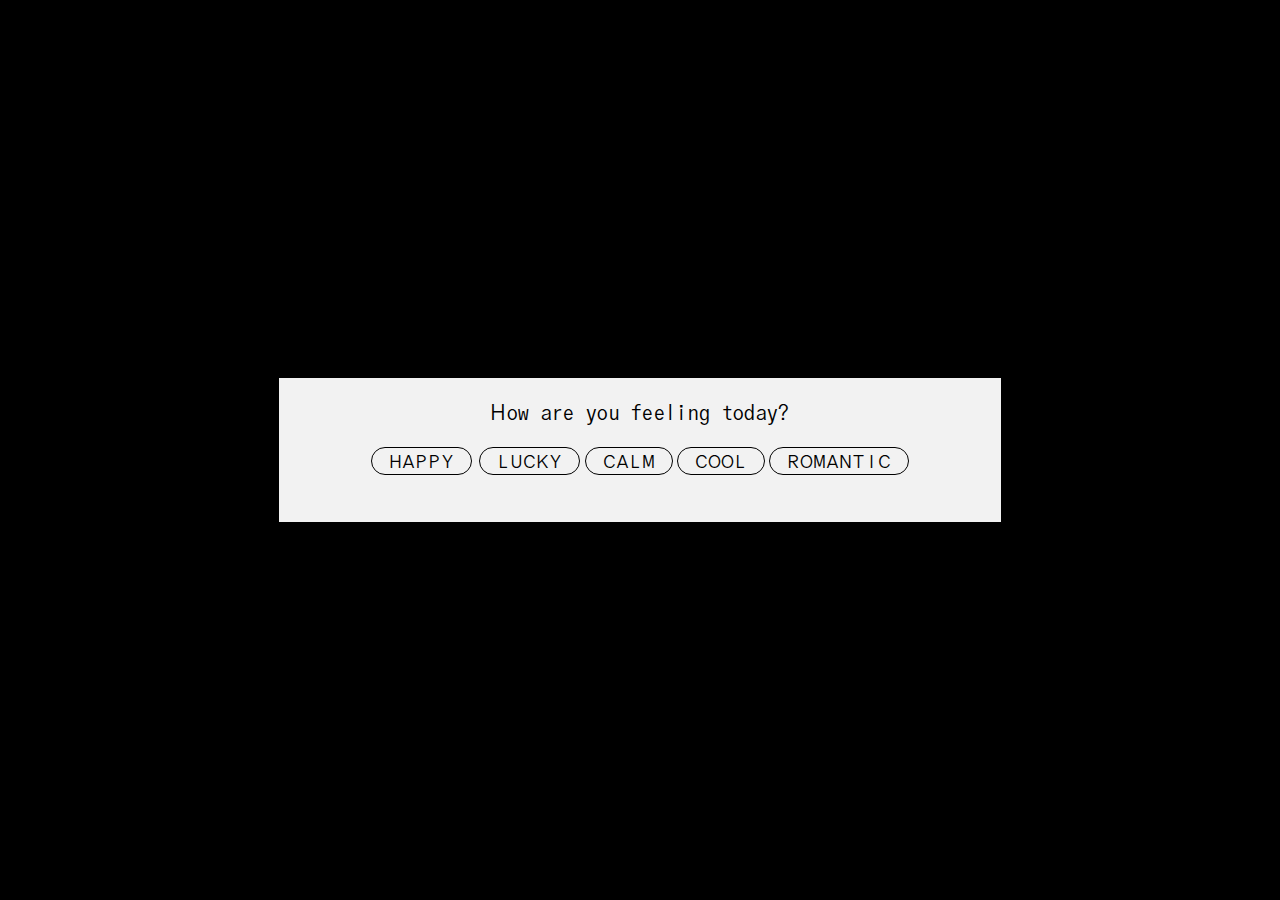
<file: index.html>
<!DOCTYPE html>
<html lang="en">
<head>
    <meta charset="UTF-8">
    <meta name="viewport" content="width=device-width, initial-scale=1.0">
    <title>Mood Ring</title>
    <link rel="stylesheet" href="style.css">
    <script src="script.js"></script>
    <link rel="shortcut icon" href="https://cdn.jsdelivr.net/gh/kennlop/ImageHosting/moodring/favicon.png">
</head>
<body class="neutral">
    <div class="index-popup">
        <p class="popup-text">
            How are you feeling today?
        </p>
        <div class="popup-button-container">
            <button class="popup-happy" onclick="changeColorModeAndNavigate('happy')">HAPPY</button>
            <button class="popup-lucky" onclick="changeColorModeAndNavigate('lucky')">LUCKY</button>
            <button class="popup-calm" onclick="changeColorModeAndNavigate('calm')">CALM</button>
            <button class="popup-cool" onclick="changeColorModeAndNavigate('cool')">COOL</button>
            <button class="popup-romantic" onclick="changeColorModeAndNavigate('romantic')">ROMANTIC</button>
        </div>
    </div>
    <script src="script.js"></script>
</body>
</html>
</file>
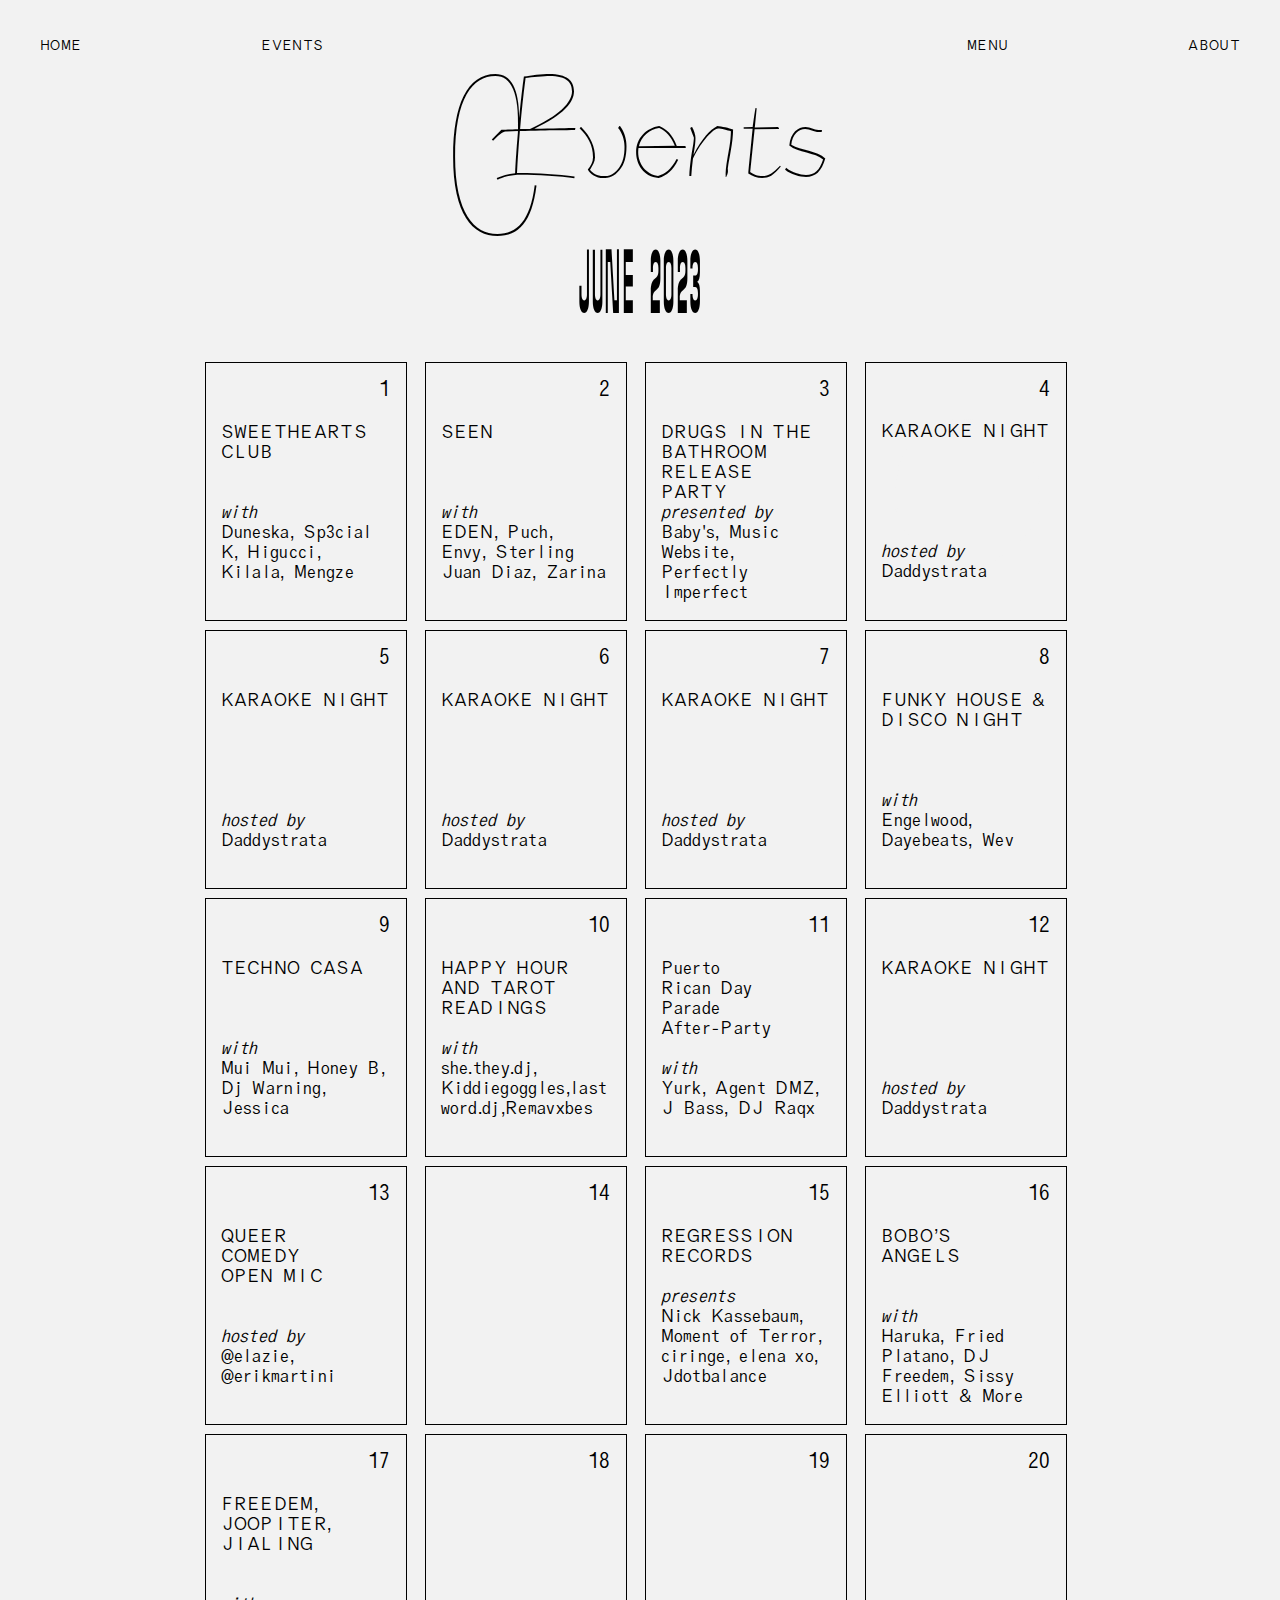
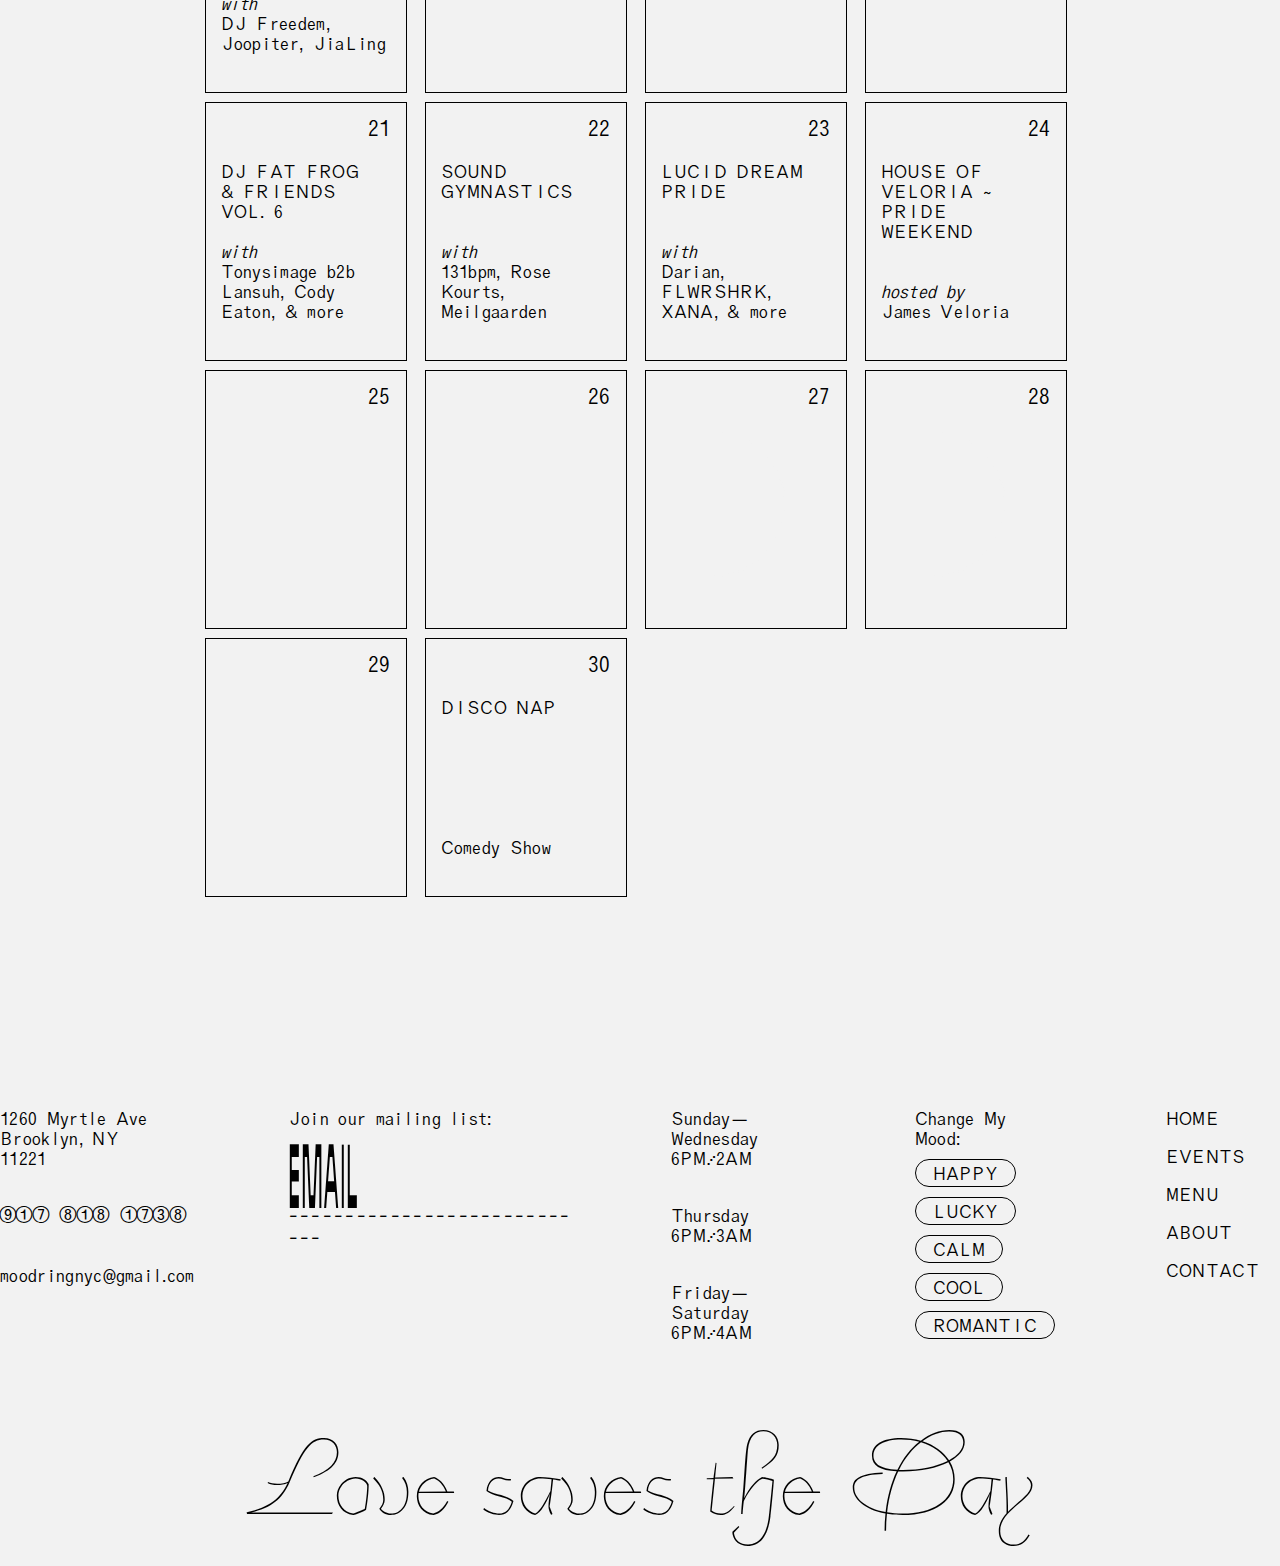
<file: events.html>
<!DOCTYPE html>
<html lang="en">
<head>
    <meta charset="UTF-8">
    <meta name="viewport" content="width=device-width, initial-scale=1.0">
    <title>Events</title>
    <link rel="stylesheet" href="style.css">
    <script src="reload.js"></script>
    <link rel="shortcut icon" href="https://cdn.jsdelivr.net/gh/kennlop/ImageHosting/moodring/favicon.png">
</head>

<body>
    <header class="header-menu">
        <div class="header-item">
            <a href="./home" class="nav-item">HOME</a>
            <a href="./events" class="nav-item">EVENTS</a>
        </div>
        <div class="header-item">
            <a href="./menu" class="nav-item">MENU</a>
            <a href="./about" class="nav-item">ABOUT</a>
        </div>
    </header>

    <h1 class="page-title">Events</h1>
    <p class="home-tagline-bold-events">JUNE 2023</p>

    <div class="calendar">
        <p class="home-tagline-bold">S</p>
        <p class="home-tagline-bold">M</p>
        <p class="home-tagline-bold">T</p>
        <p class="home-tagline-bold">W</p>
        <p class="home-tagline-bold">T</p>
        <p class="home-tagline-bold">F</p>
        <p class="home-tagline-bold">S</p>
        <div class="calendar-blank"></div>
        <div class="calendar-blank"></div>
        <div class="calendar-blank"></div>
        <div class="calendar-blank"></div>
        <div class="">
            <p class="ABCORACLExlg-cal">1</p>
            <svg class="calendar-moons" xmlns="http://www.w3.org/2000/svg" width="133" height="147" viewBox="0 0 133 147" fill="none">
                <path d="M0.776393 17.7153C13.5604 7.12628 29.8126 0.5 47.7913 0.5C88.484 0.5 121.5 33.1893 121.5 73.466C121.5 113.811 88.4837 146.5 47.7913 146.5C29.8455 146.5 13.5603 139.906 0.77627 129.286C16.6432 115.744 26.883 95.9176 26.883 73.5C26.883 51.1157 16.6429 31.29 0.776393 17.7153Z" stroke="#F2F2F2"/>
            </svg>
            <p class="ABCORACLElg">SWEETHEARTS <br> CLUB <br>
                 <br> <br>
                 <i>with</i> <br>
                Duneska, Sp3cial <br> K, Higucci, Kilala, Mengze</p>
        </div>
        <div class="">
            <p class="ABCORACLExlg-cal">2</p>
            <svg class="calendar-moons" xmlns="http://www.w3.org/2000/svg" width="133" height="147" viewBox="0 0 133 147" fill="none">
                <path d="M14.8765 73.5C14.8765 57.3007 9.47481 42.4519 0.620068 30.2582C13.9347 12.2882 35.1854 0.5 59.3117 0.5C99.7134 0.5 132.466 33.1857 132.5 73.4664C132.5 113.815 99.7133 146.5 59.3117 146.5C35.1855 146.5 13.9351 134.712 0.620367 116.742C9.47529 104.581 14.8765 89.6986 14.8765 73.5Z" stroke="#F2F2F2"/>
            </svg>
            <p class="ABCORACLElg">SEEN <br><br><br><br>
                <i>with</i> <br>
                EDEN, Puch, <br>
                Envy, Sterling <br>
                Juan Diaz, Zarina
            </p>
        </div>
        <div class="">
            <p class="ABCORACLExlg-cal">3</p>
            <svg class="calendar-moons" xmlns="http://www.w3.org/2000/svg" width="133" height="147" viewBox="0 0 133 147" fill="none">
                <path d="M14.8765 73.5C14.8765 57.3007 9.47481 42.4519 0.620068 30.2582C13.9347 12.2882 35.1854 0.5 59.3117 0.5C99.7134 0.5 132.466 33.1857 132.5 73.4664C132.5 113.815 99.7133 146.5 59.3117 146.5C35.1855 146.5 13.9351 134.712 0.620367 116.742C9.47529 104.581 14.8765 89.6986 14.8765 73.5Z" stroke="#F2F2F2"/>
            </svg>
            <p class="ABCORACLElg">
                DRUGS IN THE <br> 
                BATHROOM <br>
                RELEASE <br>
                PARTY <br>
                <i>presented by</i>  <br>
                Baby's, Music <br>
                Website, Perfectly <br>
                Imperfect
            </p>
        </div>
        <div class="">
            <p class="ABCORACLExlg-cal">4</p>
            <svg class="calendar-moons-circle" xmlns="http://www.w3.org/2000/svg" width="147" height="147" viewBox="0 0 147 147" fill="none">
                <circle cx="73.5" cy="73.5" r="73" stroke="#F2F2F2" stroke-width="1.5px"/>
            </svg>
            <p class="ABCORACLElg">
                KARAOKE NIGHT <br><br><br><br><br><br>
                <i>hosted by</i> Daddystrata
            </p>
        </div>
        <div class="">
            <p class="ABCORACLExlg-cal">5</p>
            <svg class="calendar-moons" xmlns="http://www.w3.org/2000/svg" width="133" height="147" viewBox="0 0 133 147" fill="none">
                <path d="M73.6883 0.5C97.8146 0.5 119.065 12.2882 132.38 30.2582C123.525 42.4519 118.123 57.3007 118.123 73.5C118.123 89.6986 123.525 104.581 132.38 116.742C119.065 134.712 97.8144 146.5 73.6883 146.5C33.2865 146.5 0.5 113.814 0.5 73.466C0.5 33.1858 33.2523 0.5 73.6883 0.5Z" stroke="#F2F2F2"/>
            </svg>
            <p class="ABCORACLElg">
                KARAOKE NIGHT <br><br><br><br><br><br>
                <i>hosted by</i> Daddystrata
            </p>
        </div>
        <div class="">
            <p class="ABCORACLExlg-cal">6</p>
            <svg class="calendar-moons" xmlns="http://www.w3.org/2000/svg" width="133" height="147" viewBox="0 0 133 147" fill="none">
                <path d="M73.6883 0.5C97.8147 0.5 119.066 12.3691 132.381 30.464C123.526 42.7407 118.123 57.6906 118.123 74C118.123 90.3086 123.525 105.292 132.381 117.536C119.066 135.631 97.8145 147.5 73.6883 147.5C33.2897 147.5 0.5 114.594 0.5 73.9658C0.5 33.4065 33.2555 0.5 73.6883 0.5Z" stroke="#F2F2F2"/>
            </svg>
            <p class="ABCORACLElg">
                KARAOKE NIGHT <br><br><br><br><br><br>
                <i>hosted by</i> Daddystrata
            </p>
        </div>
        <div class="">
            <p class="ABCORACLExlg-cal">7</p>
            <svg class="calendar-moons" xmlns="http://www.w3.org/2000/svg" width="133" height="147" viewBox="0 0 133 147" fill="none">
                <path d="M73.6883 0.5C97.8147 0.5 119.066 12.3691 132.381 30.464C123.526 42.7407 118.123 57.6906 118.123 74C118.123 90.3086 123.525 105.292 132.381 117.536C119.066 135.631 97.8145 147.5 73.6883 147.5C33.2897 147.5 0.5 114.594 0.5 73.9658C0.5 33.4065 33.2555 0.5 73.6883 0.5Z" stroke="#F2F2F2"/>
            </svg>
            <p class="ABCORACLElg">
                KARAOKE NIGHT <br><br><br><br><br><br>
                <i>hosted by</i> Daddystrata
            </p>
        </div>
        <div class="">
            <p class="ABCORACLExlg-cal">8</p>
            <svg class="calendar-moons" xmlns="http://www.w3.org/2000/svg" width="133" height="147" viewBox="0 0 133 147" fill="none">
                <path d="M74.2087 0.5C92.1885 0.5 108.442 7.17248 121.227 17.8358C105.358 31.5028 95.117 51.4638 95.117 74C95.117 96.5698 105.358 116.531 121.227 130.165C108.442 140.86 92.1556 147.5 74.2087 147.5C33.5196 147.5 0.500112 114.59 0.5 73.966C0.534191 33.4096 33.5197 0.5 74.2087 0.5Z" stroke="#F2F2F2"/>
            </svg>
            <p class="ABCORACLElg">
                FUNKY HOUSE & DISCO NIGHT <br> <br><br><br>
                <i>with</i> <br>
                Engelwood, <br>
                Dayebeats, Wev
            </p>
        </div>
        <div class="">
            <p class="ABCORACLExlg-cal">9</p>
            <svg class="calendar-moons" xmlns="http://www.w3.org/2000/svg" width="133" height="147" viewBox="0 0 133 147" fill="none">
                <path d="M74.8169 0.5C92.9456 0.5 109.333 7.1728 122.223 17.8358C106.226 31.5022 95.9007 51.463 95.9007 74C95.9007 96.5706 106.225 116.532 122.223 130.165C109.333 140.86 92.9124 147.5 74.8169 147.5C33.7883 147.5 0.500118 114.587 0.5 73.966C0.534467 33.4134 33.7884 0.5 74.8169 0.5Z" stroke="#F2F2F2"/>
            </svg>
            <p class="ABCORACLElg">
                TECHNO CASA <br><br><br><br>
                <i>with</i> <br>
                Mui Mui, Honey B,  <br>
                Dj Warning, 
                <br> Jessica
            </p>
        </div>
        <div class="">
            <p class="ABCORACLExlg-cal">10</p>
            <svg class="calendar-moons" xmlns="http://www.w3.org/2000/svg" width="133" height="147" viewBox="0 0 133 147" fill="none">
                <path d="M74.5 148.498C33.602 148.231 0.5 115.206 0.5 74.4828C0.5 33.7592 33.5677 0.768325 74.5 0.501628V148.498Z" stroke="#F2F2F2"/>
            </svg>
            <p class="ABCORACLElg">
                HAPPY HOUR <br>
                AND TAROT <br> 
                READINGS <br> <br>
                <i>with</i> <br>
                she.they.dj, <br> 
                Kiddiegoggles,last <br>
                word.dj,Remavxbes
            </p>
        </div>
        <div class="">
            <p class="ABCORACLExlg-cal">11</p>
            <svg class="calendar-moons" xmlns="http://www.w3.org/2000/svg" width="133" height="147" viewBox="0 0 133 147" fill="none">
                <path d="M74.5 148.498C33.602 148.231 0.5 115.206 0.5 74.4828C0.5 33.7592 33.5677 0.768325 74.5 0.501628V148.498Z" stroke="#F2F2F2"/>
            </svg>
            <p class="ABCORACLElg">
                Puerto <br>
                Rican Day <br>
                Parade <br>
                After-Party <br> <br>

                <i>with</i> <br>
                Yurk, Agent DMZ, <br>
                J Bass, DJ Raqx
            </p>
        </div>
        <div class="">
            <p class="ABCORACLExlg-cal">12</p>
            <svg class="calendar-moons" xmlns="http://www.w3.org/2000/svg" width="133" height="147" viewBox="0 0 133 147" fill="none">
                <path d="M74.2348 0.5C83.5776 0.5 92.4561 2.32874 100.664 5.48514C73.8765 16.8147 55.0645 43.1622 55.0645 74C55.0645 104.838 73.9098 131.185 100.664 142.515C92.4539 145.671 83.5452 147.5 74.2348 147.5C33.5309 147.5 0.5 114.605 0.5 74C0.5 33.3948 33.5309 0.5 74.2348 0.5Z" stroke="#F2F2F2"/>
            </svg>
            <p class="ABCORACLElg">
                <p class="ABCORACLElg">
                    KARAOKE NIGHT <br><br><br><br><br><br>
                    <i>hosted by</i> Daddystrata
                </p>
            </p>
        </div>
        <div class="">
            <p class="ABCORACLExlg-cal">13</p>
            <svg class="calendar-moons" xmlns="http://www.w3.org/2000/svg" width="133" height="147" viewBox="0 0 133 147" fill="none">
                <path d="M74.2348 0.5C83.5776 0.5 92.4561 2.32874 100.664 5.48514C73.8765 16.8147 55.0645 43.1622 55.0645 74C55.0645 104.838 73.9098 131.185 100.664 142.515C92.4539 145.671 83.5452 147.5 74.2348 147.5C33.5309 147.5 0.5 114.605 0.5 74C0.5 33.3948 33.5309 0.5 74.2348 0.5Z" stroke="#F2F2F2"/>

            </svg>
            <p class="ABCORACLElg">
                QUEER <br>
                COMEDY <br>
                OPEN MIC <br><br><br>


                <i>hosted by</i> <br>
                @elazie, <br>
                @erikmartini
            </p>
        </div>
        <div class="">
            <p class="ABCORACLExlg-cal">14</p>
            <svg class="calendar-moons" xmlns="http://www.w3.org/2000/svg" width="133" height="147" viewBox="0 0 133 147" fill="none">
                <path d="M74.6138 0.5C80.265 0.5 85.6773 1.31163 90.9779 2.55277C59.4757 11.3805 36.2722 39.8884 36.2722 74C36.2722 108.115 59.48 136.591 90.9857 145.448C85.7046 146.688 80.265 147.5 74.6138 147.5C33.6981 147.5 0.5 114.603 0.5 74C0.5 33.397 33.6638 0.5 74.6138 0.5Z" stroke="#F2F2F2"/>
            </svg>
            <p class="ABCORACLElg">
        
            </p>
        </div>
        <div class="">
            <p class="ABCORACLExlg-cal">15</p>
            <svg class="calendar-moons" xmlns="http://www.w3.org/2000/svg" width="133" height="147" viewBox="0 0 133 147" fill="none">
                <path d="M75.4161 0.5C81.1287 0.5 86.5997 1.31168 91.9575 2.5528C60.1219 11.3798 36.6676 39.8852 36.6676 74C36.6676 108.118 60.1263 136.592 91.9653 145.447C86.6273 146.688 81.1287 147.5 75.4161 147.5C34.0525 147.5 0.5 114.598 0.5 74C0.5 33.402 34.0178 0.5 75.4161 0.5Z" stroke="#F2F2F2"/>
            </svg>
            <p class="ABCORACLElg">
                REGRESSION <br>
                RECORDS <br><br>

                <i>presents</i> <br>
                Nick Kassebaum,<br>
                Moment of Terror, <br>
                ciringe, elena xo, <br>
                Jdotbalance <br>
            </p>
        </div>
        <div class="">
            <p class="ABCORACLExlg-cal">16</p>
            <svg class="calendar-moons" xmlns="http://www.w3.org/2000/svg" width="133" height="147" viewBox="0 0 133 147" fill="none">
                <path d="M74.1052 0.5C76.7183 0.5 79.2641 0.790014 81.7979 1.1435C47.394 7.79114 21.3238 37.9427 21.3238 74.5C21.3238 111.038 47.4138 141.23 81.8373 147.864C79.285 148.223 76.7369 148.5 74.1052 148.5C33.4768 148.5 0.5 115.385 0.5 74.5C0.5 33.6144 33.4427 0.5 74.1052 0.5Z" stroke="#F2F2F2"/>
            </svg>
            <p class="ABCORACLElg">
                BOBO’S <br>
                ANGELS <br><br><br>

                <i>with</i> <br>
                Haruka, Fried <br>
                Platano, DJ <br>
                Freedem, Sissy <br>
                Elliott & More
            </p>
        </div>
        <div class="">
            <p class="ABCORACLExlg-cal">17</p>
            <p class="ABCORACLElg">
                FREEDEM, <br>
                JOOPITER, <br>
                JIALING <br><br><br>


                <i>with</i> <br>
                DJ Freedem, <br>
                Joopiter, JiaLing <br>
            </p>
        </div>
        <div class="">
            <p class="ABCORACLExlg-cal">18</p>
            <p class="ABCORACLElg">
        
            </p>
        </div>
        <div class="">
            <p class="ABCORACLExlg-cal">19</p>
            <p class="ABCORACLElg">
        
            </p>
        </div>
        <div class="">
            <p class="ABCORACLExlg-cal">20</p>
            <svg class="calendar-moons" xmlns="http://www.w3.org/2000/svg" width="133" height="147" viewBox="0 0 133 147" fill="none">
                <path d="M3.2221 1.13637C5.74919 0.786541 8.28855 0.5 10.8948 0.5C51.5264 0.5 84.5 33.3939 84.5 74C84.5 114.606 51.5264 147.5 10.8948 147.5C8.2699 147.5 5.72825 147.226 3.18267 146.871C37.594 140.274 63.6761 110.289 63.6761 74C63.6761 37.6911 37.6138 7.74709 3.2221 1.13637Z" stroke="#F2F2F2"/>
            </svg>
            <p class="ABCORACLElg">
        
            </p>
        </div>
        <div class="">
            <p class="ABCORACLExlg-cal">21</p>
            <svg class="calendar-moons" xmlns="http://www.w3.org/2000/svg" width="133" height="147" viewBox="0 0 133 147" fill="none">
                <path d="M3.23875 1.14352C5.80237 0.790048 8.37864 0.5 11.023 0.5C52.1381 0.5 85.5 33.62 85.5 74.5C85.5 115.38 52.1381 148.5 11.023 148.5C8.35979 148.5 5.78132 148.223 3.19891 147.864C38.0207 141.231 64.4194 111.042 64.4194 74.5C64.4194 37.9387 38.0407 7.79055 3.23875 1.14352Z" stroke="#F2F2F2"/>
            </svg>
            <p class="ABCORACLElg">
                DJ FAT FROG <br>
                & FRIENDS <br>
                VOL. 6 <br><br>

                <i>with</i> <br>
                Tonysimage b2b  <br>
                Lansuh, Cody <br>
                 Eaton, & more  <br>
            </p>
        </div>
        <div class="">
            <p class="ABCORACLExlg-cal">22</p>
            <svg class="calendar-moons" xmlns="http://www.w3.org/2000/svg" width="133" height="147" viewBox="0 0 133 147" fill="none">
                <path d="M3.259 1.1364C5.81585 0.786574 8.38556 0.5 11.023 0.5C52.1413 0.5 85.5 33.3994 85.5 74C85.5 114.601 52.1413 147.5 11.023 147.5C8.36669 147.5 5.79469 147.226 3.21911 146.871C38.0286 140.274 64.4194 110.293 64.4194 74C64.4194 37.6871 38.0486 7.7465 3.259 1.1364Z" stroke="#F2F2F2"/>
            </svg>
            <p class="ABCORACLElg">
                SOUND <br>
                GYMNASTICS <br><br><br>

                <i>with</i> <br>
                131bpm, Rose <br>
                Kourts, <br>
                Meilgaarden
            </p>
        </div>
        <div class="">
            <p class="ABCORACLExlg-cal">23</p>
            <svg class="calendar-moons" xmlns="http://www.w3.org/2000/svg" width="133" height="147" viewBox="0 0 133 147" fill="none">
                <path d="M3.259 1.1364C5.81585 0.786574 8.38556 0.5 11.023 0.5C52.1413 0.5 85.5 33.3994 85.5 74C85.5 114.601 52.1413 147.5 11.023 147.5C8.36669 147.5 5.79469 147.226 3.21911 146.871C38.0286 140.274 64.4194 110.293 64.4194 74C64.4194 37.6871 38.0486 7.7465 3.259 1.1364Z" stroke="#F2F2F2"/>
            </svg>
            <p class="ABCORACLElg">
                LUCID DREAM <br>
                PRIDE <br><br><br>


                <i>with</i> <br>
                Darian, <br>
                FLWRSHRK, <br>
                XANA, & more <br>
            </p>
        </div>
        <div class="">
            <p class="ABCORACLExlg-cal">24</p>
            <svg class="calendar-moons" xmlns="http://www.w3.org/2000/svg" width="133" height="147" viewBox="0 0 133 147" fill="none">
                <path d="M1.99385 2.53577C7.176 1.30473 12.4668 0.5 17.9907 0.5C58.0135 0.5 90.5 33.1663 90.5 73.5C90.5 113.834 58.0135 146.5 17.9907 146.5C12.4668 146.5 7.14931 145.695 1.98621 144.465C32.8167 135.663 55.5185 107.377 55.5185 73.5C55.5185 39.6262 32.821 11.3095 1.99385 2.53577Z" stroke="#F2F2F2"/>
            </svg>
            <p class="ABCORACLElg">
                HOUSE OF <br>
                VELORIA ~ <br>
                PRIDE <br>
                WEEKEND <br> <br><br>

                <i>hosted by</i> <br>
                James Veloria
            </p>
        </div>
        <div class="">
            <p class="ABCORACLExlg-cal">25</p>
            <svg class="calendar-moons" xmlns="http://www.w3.org/2000/svg" width="133" height="147" viewBox="0 0 133 147" fill="none">
                <path d="M1.99385 2.53577C7.176 1.30473 12.4668 0.5 17.9907 0.5C58.0135 0.5 90.5 33.1663 90.5 73.5C90.5 113.834 58.0135 146.5 17.9907 146.5C12.4668 146.5 7.14931 145.695 1.98621 144.465C32.8167 135.663 55.5185 107.377 55.5185 73.5C55.5185 39.6262 32.821 11.3095 1.99385 2.53577Z" stroke="#F2F2F2"/>
            </svg>
            <p class="ABCORACLElg">
        
            </p>
        </div>
        <div class="">
            <p class="ABCORACLExlg-cal">26</p>
            <svg class="calendar-moons" xmlns="http://www.w3.org/2000/svg" width="133" height="147" viewBox="0 0 133 147" fill="none">
                <path d="M1.33294 5.44822C9.4572 2.31512 18.2454 0.5 27.493 0.5C67.8276 0.5 100.5 33.1694 100.5 73.5C100.5 113.83 67.7937 146.5 27.493 146.5C18.2774 146.5 9.45942 144.685 1.33231 141.551C27.8227 130.296 46.4802 104.127 46.4802 73.5C46.4802 42.8728 27.8557 16.7038 1.33294 5.44822Z" stroke="#F2F2F2"/>
            </svg>
            <p class="ABCORACLElg">
        
            </p>
        </div>
        <div class="">
            <p class="ABCORACLExlg-cal">27</p>
            <svg class="calendar-moons-half" xmlns="http://www.w3.org/2000/svg" width="133" height="147" viewBox="0 0 133 147" fill="none">
                <path d="M73.5 73.483C73.5 113.654 40.846 146.231 0.5 146.498V0.501653C40.8463 0.76853 73.5 33.3123 73.5 73.483Z" stroke="#F2F2F2"/>
            </svg>
            <p class="ABCORACLElg">
        
            </p>
        </div>
        <div class="">
            <p class="ABCORACLExlg-cal">28</p>
            <svg class="calendar-moons-half" xmlns="http://www.w3.org/2000/svg" width="133" height="147" viewBox="0 0 133 147" fill="none">
                <path d="M73.5 73.483C73.5 113.654 40.846 146.231 0.5 146.498V0.501653C40.8463 0.76853 73.5 33.3123 73.5 73.483Z" stroke="#F2F2F2"/>
            </svg>
            <p class="ABCORACLElg">
        
            </p>
        </div>
        <div class="">
            <p class="ABCORACLExlg-cal">29</p>
            <svg class="calendar-moons" xmlns="http://www.w3.org/2000/svg" width="133" height="147" viewBox="0 0 133 147" fill="none">
                <path d="M0.772675 17.7153C13.4516 7.12595 29.5697 0.5 47.3996 0.5C87.7526 0.5 120.5 33.1854 120.5 73.466C120.5 113.815 87.7523 146.5 47.3996 146.5C29.6024 146.5 13.4515 139.907 0.77256 129.286C16.511 115.743 26.6668 95.9167 26.6668 73.5C26.6668 51.1166 16.5107 31.2906 0.772675 17.7153Z" stroke="#F2F2F2"/>
            </svg>
            <p class="ABCORACLElg">
        
            </p>
        </div>
        <div class="">
            <p class="ABCORACLExlg-cal">30</p>
            <svg class="calendar-moons" xmlns="http://www.w3.org/2000/svg" width="133" height="147" viewBox="0 0 133 147" fill="none">
                <path d="M0.780123 17.7154C13.6692 7.12659 30.0555 0.5 48.183 0.5C89.2153 0.5 122.5 33.1931 122.5 73.466C122.5 113.807 89.215 146.5 48.183 146.5C30.0886 146.5 13.6691 139.906 0.779998 129.286C16.7755 115.744 27.0993 95.9184 27.0993 73.5C27.0993 51.1149 16.7752 31.2895 0.780123 17.7154Z" stroke="#F2F2F2"/>
            </svg>
            <p class="ABCORACLElg">
                DISCO NAP <br><br><br><br><br><br><br>
                Comedy Show
            </p>
        </div>
    </div>

    <footer>
        <div class="mailing-list-mobile">
            <p class="ABCORACLElg">Join our mailing list:</p>
            <p class='ABCAsfaltTrial-Regular'>EMAIL</p>
            <p class="ABCORACLExlg">---------------------------------------------</p>
        </div>
        <div class="footer-nav-mobile">
            <p class="ABCORACLElg"><a href="home.html">HOME</a></p>
            <p class="ABCORACLElg"><a href="events.html">EVENTS</a></p>
            <p class="ABCORACLElg"><a href="menu.html">MENU</a></p>
            <p class="ABCORACLElg"><a href="about.html">ABOUT</a></p>
            <p class="ABCORACLElg"><a href="contact.html">CONTACT</a></p>
        </div>
        <div class="change-mood-mobile">
            <p class="ABCORACLElg">Change My Mood:</p>
            <button class="popup-happy" onclick="changeColorModeAndNavigate('happy')">HAPPY</button>
            <button class="popup-lucky" onclick="changeColorModeAndNavigate('lucky')">LUCKY</button>
            <button class="popup-calm" onclick="changeColorModeAndNavigate('calm')">CALM</button>
            <button class="popup-cool" onclick="changeColorModeAndNavigate('cool')">COOL</button>
            <button class="popup-romantic" onclick="changeColorModeAndNavigate('romantic')">ROMANTIC</button>
        </div>
        
        <div class="address">
            <p class="ABCORACLElg">1260 Myrtle Ave <br>Brooklyn, NY <br>11221</p>
            <p class="ABCORACLExlg">⑨①⑦ ⑧①⑧ ①⑦③⑧</p>
            <p class="ABCORACLElg">moodringnyc@gmail.com</p>
        </div>
        <div class="mailing-list">
            <p class="ABCORACLElg">Join our mailing list:</p>
            <p class='ABCAsfaltTrial-Regular'>EMAIL</p>
            <p class="ABCORACLExlg">----------------------------</p>
        </div>
        <div class="date">
            <p class="ABCORACLElg">Sunday—Wednesday<br>6PM…2AM</p>
            <p class="ABCORACLElg">Thursday<br>6PM…3AM</p>
            <p class="ABCORACLElg">Friday—Saturday<br>6PM…4AM</p>
        </div>
        <div class="change-mood">
            <p class="ABCORACLElg">Change My Mood:</p>
            <button class="popup-happy" onclick="changeColorModeAndNavigate('happy')">HAPPY</button>
            <button class="popup-lucky" onclick="changeColorModeAndNavigate('lucky')">LUCKY</button>
            <button class="popup-calm" onclick="changeColorModeAndNavigate('calm')">CALM</button>
            <button class="popup-cool" onclick="changeColorModeAndNavigate('cool')">COOL</button>
            <button class="popup-romantic" onclick="changeColorModeAndNavigate('romantic')">ROMANTIC</button>
        </div>
        <div class="footer-nav">
            <p class="ABCORACLElg"><a href="./home">HOME</a></p>
            <p class="ABCORACLElg"><a href="./events">EVENTS</a></p>
            <p class="ABCORACLElg"><a href="./menu">MENU</a></p>
            <p class="ABCORACLElg"><a href="./about">ABOUT</a></p>
            <p class="ABCORACLElg"><a href="./contact">CONTACT</a></p>
        </div>
    </footer>

    <h2 class="page-footer">Love saves the Day</h2>
    <div class="footer-color">
    </div>
    <script>
        const headerMenu = document.querySelector('.header-menu');
        const footerColor = document.querySelector('.footer-color');
        const storedColorMode = localStorage.getItem('colorMode');
        
        if (storedColorMode) {
            headerMenu.classList.add(storedColorMode);
            footerColor.classList.add(storedColorMode)
        }
    </script>
</body>
</html>
</file>
<file: style.css>
@font-face {
    font-family: 'ABCAsfaltTrial-Regular';
    src: url('fonts/ABCAsfaltTrial-Regular.otf') format('opentype');
    /* Add more src lines if you have multiple font formats */
}

@font-face {
    font-family: 'ABCOraclePlusVariable-Trial';
    src: url('fonts/ABCOraclePlusVariable-Trial.otf') format('opentype');
    /* Add more src lines if you have multiple font formats */
}

@font-face {
    font-family: 'CivilitateTrialV0.2-Hairline';
    src: url('fonts/CivilitateTrialV0.2-Hairline.otf') format('opentype');
    /* Add more src lines if you have multiple font formats */
}

:root {
    /* Happy mode */
    --bg-color-happy: #FFE55F;
    /*--text-color-happy: #383838;*/
  
    /* Lucky mode */
    --bg-color-lucky: #45EF6A;
  
    /* Calm mode */
    --bg-color-calm: #45E5EF;
  
    /* Cool mode */
    --bg-color-cool: #C67EDF;
  
    /* Romantic mode */
    --bg-color-romantic: #EF45A1;

    --bg-grey: #f2f2f2;
}

.ABCORACLEsm , .message, .ABCORACLElg-mobile{
    font-family: 'ABCOraclePlusVariable-Trial', sans-serif;
    font-size: 14px;
    font-style: light;
    font-weight: 300;
    line-height: 20px;
}

.ABCORACLElg{
    font-family: 'ABCOraclePlusVariable-Trial', sans-serif;
    font-size: 18px;
    font-style: normal;
    line-height: 20px;
    font-weight: 300;
}

.ABCORACLExlg, .ABCORACLExlg-cal{
    font-family: 'ABCOraclePlusVariable-Trial', sans-serif;
    font-weight: 200;
    font-size: 22px;
    font-style: normal;
    font-weight: 300;
    line-height: 22px;
}

.neutral{
    background-color: black;
}

/* INDEX PAGE */
/* INDEX PAGE */
body{
    margin: 0px;
    padding: 0px;
    font-weight: normal;
    -webkit-font-smoothing: antialiased;
    -moz-osx-font-smoothing: grayscale;
    letter-spacing: 0.02em;
    background-color: #F2F2F2;
    overflow-x: hidden !important;
}

.index-popup{
    background-color: #F2F2F2;
    width: 722px;
    height: 144px;
    position: fixed;
    top: 50%;
    left: 50%;
    transform: translate(-50%, -50%);
    display: flex;
    flex-direction: column;
}

.black-bg{

    background-color: black;
    height: 100vh;
    width: 100vw;
    margin: 0px;
}

.popup-text{
    text-align: center;
    font-family: 'ABCOraclePlusVariable-Trial', sans-serif;
    font-size: 22px;
    font-style: normal;
    font-weight: 300;
    line-height: normal;
}

.popup-button-container{
    text-align: center;
}

.change-mood{
    font-family: 'ABCOraclePlusVariable-Trial', sans-serif !important;
}

body > footer > div.change-mood-mobile > button.popup-happy, .body > footer > div.change-mood-mobile > button.popup-lucky, .body > footer > div.change-mood-mobile > button.popup-calm, .body > footer > div.change-mood-mobile > button.popup-cool, .body > footer > div.change-mood-mobile > button.popup-romatic{
    font-family: 'ABCOraclePlusVariable-Trial', sans-serif !important;
}

.popup-happy, .popup-lucky, .popup-calm, .popup-cool, .popup-romantic{
    border-radius: 20px;
    border: 1px solid black;
    color: black;
    padding: 0px 17px;
    text-align: center;
    text-decoration: none;
    display: inline-block;
    font-size: 18px;
    cursor: pointer;
    font-family: 'ABCOraclePlusVariable-Trial', sans-serif;
    font-style: normal;
    font-weight: 300;
    font-size: 18px;
    line-height: 27px;
    height: 28px;
    margin-right: 3px;
    background: transparent;
    z-index: 15 !important;
}

.popup-happy:hover{
    background: linear-gradient(180deg, rgba(255, 229, 95, 0) 22.92%, #FFE55F 100%);
}

.popup-lucky:hover{
    background: linear-gradient(180deg, rgba(69, 239, 106, 0) 18.23%, #45EF6A 100%);
}

.popup-calm:hover{
    background: linear-gradient(180deg, rgba(69, 229, 239, 0) 15.62%, #45E5EF 100%);
}

.popup-cool:hover{
    background: linear-gradient(180deg, rgba(198, 126, 223, 0) 16.67%, #C67EDF 100%)
}

.popup-romantic:hover{
    background: linear-gradient(180deg, rgba(239, 69, 161, 0) 21.35%, #EF45A1 100%);
}

@media (max-width: 819px) {
    .popup-text{
        margin-top: 50px;
        font-size: 22px !important;
    }
    .index-popup{
        width: 384px;
        height: 424px;
        flex-direction: column;
        margin-top: 0px !important;
    }
    .popup-button-container{
        margin-top: 10px;
        display: flex;
        flex-direction: column;
        justify-content: center;
        align-items: center;
    }
    body > div > div > button.popup-happy, body > div > div > button.popup-lucky, body > div > div > button.popup-calm, body > div > div > button.popup-cool, body > div > div > button.popup-romantic{
        width: 179px;
        height: 39px;
        margin: 0;
        margin-bottom: 19px !important;
        padding: 0px 0px;
        font-size: 18px;
    }
}

@media (max-width: 600px) {
    .popup-text{
        margin-top: 30px;
        font-size: 18px !important;
    }
    .index-popup{
        width: 350px;
        height: 388px;
        flex-direction: column;
        margin-top: 0px !important;
    }
    .popup-button-container{
        margin-top: 10px;
        display: flex;
        flex-direction: column;
        justify-content: center;
        align-items: center;
    }
    body > div > div > button.popup-happy, body > div > div > button.popup-lucky, body > div > div > button.popup-calm, body > div > div > button.popup-cool, body > div > div > button.popup-romantic{
        width: 179px;
        height: 39px;
        margin: 0;
        margin-bottom: 19px !important;
        padding: 0px 0px;
        font-size: 18px;
    }
}

/*CODE FOR THE HEADER*/
.header-menu{
    position: relative;
    display: flex;
    justify-content: space-between;
    align-items:start;
    padding-top: 10px;
    text-decoration: none;
    height: 141px;
    margin-bottom: 30px;
}

.header-item {
    text-decoration: none;
    color: black;
    display: flex;
    align-items: center;
}

.nav-item {
    margin-top: -30px;
    padding-left: 40px;
    padding-right: 40px;
    text-decoration: none;
    color: BLACK !important;
    font-family: 'ABCOraclePlusVariable-Trial', sans-serif;
    font-size: 14px;
    font-style: normal;
    font-weight: 300;
    line-height: normal;
}

.nav-item:first-child {
    margin-right: 100px;
}

/*DIFFERENT HEADER COLORS*/
/*DIFFERENT HEADER COLORS*/
.header-menu.happy{
    background: linear-gradient(180deg, #FFE55F 0%, rgba(242, 242, 242, 0.00) 100%);
}

.header-menu.lucky {
    background: linear-gradient(180deg, #45EF6A 0%, rgba(69, 239, 106, 0) 100%);
}
  
  .header-menu.calm {
    background: linear-gradient(180deg, #45E5EF 0%, rgba(69, 229, 239, 0) 100%);
}
  
  .header-menu.cool {
    background: linear-gradient(180deg, #C67EDF 0%, rgba(198, 126, 223, 0) 100%)
}
  
  .header-menu.romantic {
    background: linear-gradient(180deg, #EF49A2 0%, rgba(242, 242, 242, 0.00) 100%);
}

.page-title{
    font-family: 'CivilitateTrialV0.2-Hairline';
    font-size: 170.823px;
    font-style: normal;
    font-weight: 100;
    line-height: normal;
    text-align: center;
    margin-top: -115px;
    z-index: 10;
    position: relative;
}

.page-footer{
    position: relative;
    z-index: 3;
    font-family: 'CivilitateTrialV0.2-Hairline';
    font-size: 130.972px;
    font-style: normal;
    font-weight: 100;
    /*line-height: 0px;*/
    text-align: center;
    margin-top: -50px;
}

.home-tagline{
    font-family: 'ABCOraclePlusVariable-Trial', sans-serif;
    text-align: center;
    font-size: 18px;
    font-style: normal;
    font-weight: 300;
    line-height: 22px;

    height: 48px; 
    margin-top: -100px;
    margin-bottom: -100px;
}

.center-tagline{
    margin-top: 160px;
}

.home-tagline-bold-events, .home-tagline-bold, .home-tagline-bold2, .name, .email, .send, .send-box, .home-tagline-bold-cocktails, .home-tagline-bold-special, .home-tagline-bold-mobile{
    font-family: 'ABCAsfaltTrial-Regular';
    font-size: 90.527px;
    font-style: normal;
    font-weight: 200;
    line-height: normal;
    text-align: center;
}

.ABCAsfaltTrial-Regular{
    font-family: 'ABCAsfaltTrial-Regular';
    font-size: 90.527px;
    font-style: normal;
    font-weight: 400;
    line-height: 0px;
}

.event-list{
    position: relative;
    margin-top: -35px;

    text-align: center;
    display: flex;
    justify-content: space-between;
    padding-right: 0px;
    padding-left: 200px;
    width: 1200px;
    top: 50%;
    left: 50%;
    transform: translate(-50%, -0%);
}

.event1, .event2, .event3, .event4, .event5, .event-more{
    display: flex;
    justify-content: center;
    align-items: center;
    flex-direction: column;
}

.event-link{
    display: flex;
    margin-top: -100px;
}

.hand{
    margin-top: 15px;
}

.event-more{
    flex-direction: row;
}

.moons{
    position: absolute;
}

.event-name{
    text-align: center;
    background-color: #45E5EF;
}

div.event1 > p{
    margin-right: 60px;
}

div.event2 > p{
    margin-left: 10px;
}

div.event4 > p{
    margin-right: 10px;
}

div.event5 > p{
    margin-left: 60px;
}

/*MOON HOVER EFFECTS*/
.event1:hover .moons {
    /* Styles for the SVG on hover */
    fill: black; /* Change the fill color or other SVG properties */
}

.event2:hover .ABCORACLEsm {
    /* Styles for the SVG on hover */
    color: white;
    z-index: 1;
}
.event2:hover .moons {
    /* Styles for the SVG on hover */
    fill: black; /* Change the fill color or other SVG properties */
}

.event3:hover .ABCORACLEsm {
    /* Styles for the SVG on hover */
    color: white;
    z-index: 1;
}
.event3:hover .moons {
    /* Styles for the SVG on hover */
    fill: black; /* Change the fill color or other SVG properties */
}

.event4:hover .ABCORACLEsm {
    /* Styles for the SVG on hover */
    color: white;
    z-index: 1;
}
.event4:hover .moons {
    /* Styles for the SVG on hover */
    fill: black; /* Change the fill color or other SVG properties */
}

.event5:hover .moons {
    /* Styles for the SVG on hover */
    fill: black; /* Change the fill color or other SVG properties */
}

.home-drink{
    position: relative;
    justify-content: center;
    align-items: center;
    text-align: center;
    display: flex;
    flex-direction: row;
    margin: 20px;
}

.home-tagline-bold2{
    margin: 0;
    margin-top: 90px;
    margin-bottom: -30px;
}

body > div.center-tagline2 > div > p.home-tagline-bold{
    margin: 0;
    line-height: 0;
}

.thirteen{
    font-family: 'ABCOraclePlusVariable-Trial', sans-serif;
    margin-right: -600px;
    margin-top: 80px;
    position:absolute;
    float: right;
    justify-content: right;
    align-items:flex-end;
}

.thirteen-drinks{
    font-family: 'ABCOraclePlusVariable-Trial', sans-serif;
    margin-top: 60px;
    margin-right: 20px;
}

.bjork{
    width: 351px;
    height: 404px;
}

.bjork-div{
    margin-top: 40px;
    text-align: center;
    justify-content: center;
    align-items: baseline;
}

.drinks-more{
    margin-top: 20px;
    margin-bottom: -50px;
    display: flex;
    justify-content: center;
}

.hand2{
    margin-top: 12px;
}

.form-copy{
    text-align: center;
    justify-content: center;
    align-items: baseline;
}

.form-contact-info{
    position: relative;
    justify-content:center;
    align-items: center;
    text-align: center;
    display: flex;
    flex-direction: row;
    margin-top: -110px;
}

/*STLYING FOR THE FORM*/
/*STLYING FOR THE FORM*/
/*STLYING FOR THE FORM*/

.form-div{
    display: flex;
  justify-content: center;
  align-items: center;
}

.contact-form {
    border: 1px solid #000;
    display: flex;
    flex-direction: column;
    background: transparent;
    text-align:end;
    margin-top: 50px;
    width: 590px;
}

.form-fields{
    display: flex;
    flex-direction: column;
}

  .contact-form input {
    outline: none;
    border: none;
    background: transparent;
  }
  
  .contact-form input::placeholder {
    color: black;
  }
  
  .signup-box a {
    color: black;
  }

.name, .email, .message{
    text-align: left;
    border-bottom: 1px solid black !important;
    padding-left: 10px;
}

.send, .send-box{
    text-align: right;
    padding-right: 10px;
    background-color: #000;
}

#send{
    color: white !important;
}

a{
    color: black !important;
    text-decoration: none;
    margin-bottom: -100px;
}

.message{
    padding-bottom: 196px;
}

/*IMPORTANT CENTER SPACING, TRY USING FOR THE MOON*/
/*SPACE BETWEEN NOT USED */
.gifs{
    margin-top: 34px;
    display: flex;
    justify-content: center;
    align-items: center;
}

.gif1, .gif2, .gif3, .gif4{
    margin-right: 10px;
}

.gif1{
    width: 265.79px;
    height: 47.635px;
}
.gif2{
    width: 287.191px;
    height: 47.635px;
}
.gif3{
    width: 169.83px;
    height: 47.635px;
}
.gif4{
    width: 225.507px;
    height: 47.635px;
}
.gif5{
    width: 389.613px;
    height: 47.365px;
}

/*FOOTER*/
/*FOOTER*/
/*FOOTER*/

footer {
    position: relative !important;
    margin-top: 60px;
    display: flex;
    justify-content: center;
    align-items: flex-start;
    float: inline-start;
    padding-bottom: 70px;
    width: 100vw;
}

body > footer > div.footer-nav-mobile > p:nth-child(n) > a{
    position: relative;
    z-index: 15 !important;
}

.address, .mailing-list, .date , .change-mood, .change-mood-mobile{
    display: flex;
    flex-direction: column;
    align-items:flex-start;
    margin: 0;
    margin-right: 93px;
}

body{
    overflow-x: hidden !important;
}
.footer-color{
    z-index: 1;
    position: relative;
    margin-top: -809px;
    padding-bottom: 30px;
    height: 709px;
    line-height: 50px;
}

header {
    position: relative;
}

footer, .gifs, .form-div{
    position: relative;
    z-index: 10;
}
/*DIFFERENT FOOTER COLORS*/
/*DIFFERENT FOOTER COLORS*/
.footer-color.happy{
    background: linear-gradient(360deg, #FFE55F 0%, rgba(242, 242, 242, 0.00) 100%);
}

.footer-color.lucky {
    background: linear-gradient(360deg, #45EF6A 0%, rgba(69, 239, 106, 0) 100%);
}
  
.footer-color.calm {
    background: linear-gradient(360deg, #45E5EF 0%, rgba(69, 229, 239, 0) 100%);
}
  
.footer-color.cool {
    background: linear-gradient(360deg, #C67EDF 0%, rgba(198, 126, 223, 0) 100%)
}
.footer-color.romantic{
    background: linear-gradient(360deg, #EF45A1 0%, rgba(242, 242, 242, 0.00) 100%);
}

/*selector phone number in footer section*/
body > footer > div.address > p.ABCORACLExlg{
    margin-top:17px;
}

/*selector for "EMAIL" in the footer*/
body > footer > div.mailing-list > p.ABCAsfaltTrial-Regular{
    margin: 0;
    margin-top: 35px;
}

/*selector for dates in footer*/
body > footer > div.date > p:nth-child(1), body > footer > div.date > p:nth-child(2){
    margin-bottom: 19px;
}

/*footer buttons*/
body > footer > div.change-mood > button.popup-happy, button.popup-lucky, button.popup-calm, button.popup-cool, button.popup-romantic{
    margin: 0px;
    margin-bottom: 10px;
}

/*  "change my mood:"  */
body > footer > div.change-mood > p{
    margin-bottom: 10px;
}

/* footer page navigation */
body > footer > div.footer-nav > p:nth-child(n) > a{
    color: black !important;
    padding: 0px 17px;
    text-align: center;
    text-decoration: none;
    display: inline-block;
    border: 1px solid transparent;
    cursor: pointer;
    line-height: 27px;
    height: 28px;
    margin-right: 3px;
    background: transparent;
}
/* footer page navigation hover effect */
body > footer > div.footer-nav > p:nth-child(n) > a:hover{
    border-radius: 20px;
    border: 1px solid black;
}
/* home button margins*/
body > footer > div.footer-nav > p:nth-child(1){
    margin: 0px;
    margin-top: 13px;
    margin-bottom: -5px;
}
/* all other  button margins*/
body > footer > div.footer-nav > p:not(:first-child) {
  margin-bottom: -5px;
}

/*DRINK MENU*/
/*DRINK MENU*/
/*DRINK MENU*/

.drink-icon{
    display: flex;
    justify-content: center;
    margin-top: -225px;
    z-index: 0;
}

body > div > div.drink-text-left > h1, body > div > div.drink-text-right > h1 {
    margin-top: 30px;
    font-size: 40px;
    font-style: normal;
    font-weight: 200;
    line-height: normal;
    font-family: "CivilitateTrialV0.2-Hairline";
}

.drink-text-left{
    margin-right: 15px;
}

.drink-text-right{
    margin-left: 15px;
}

.drinks-menu{
    margin-top: -60px;
    display: flex;
    flex-direction: column;
    line-height: 0;
}

body > div.drinks-menu > div.menu-row-two > p.ABCORACLElg{
    margin-top: 47px;
}

body > div.drinks-menu > div.menu-row-two > span{
   margin-top: 100px;
}

.home-tagline-bold-cocktails{
        margin-top: 50px;
        margin-bottom: 100px;
}

/* GEMINI SPECIAL */
.home-tagline-bold-special{
    margin-bottom: 100px;
    margin-top: 70px;
}

/*svg for gemini and hands symbol on drinks page*/
.gemini, .hands{
    margin-top: 70px;
    padding-left: 20px;
    padding-right: 20px;
}

.gemini{
    margin-top: 95px;
}

body > div.drinks-menu > div.menu-row-two > p.ABCORACLElg{
    width: 350px;
}

.menu-middle{
    width: 335px;
}


.menu-row-one, .menu-row-two, .menu-row-three{
    justify-content: center;
    display: flex;
    flex-direction: row;
    line-height: 0;
    margin: 0px;
    padding: 0px;
    margin-bottom: -135px;
}

.menu-bottom{
    margin-left: -20px;
    margin-top: 50px;
    display: flex;
    justify-content: center;
}

.menu-right{
    padding-left: 20px;
    flex-direction: column;
}

/*names of drinks on under "cocktails" in menu*/
body > div.drinks-menu > div.menu-bottom > div.menu-left > p:nth-child(n){
    text-align:  right;
    justify-content: end;
    line-height: 0;
    padding-top: 0px;
}

body > div.drinks-menu > div.menu-bottom > div.menu-middle > p:nth-child(n){
    margin-top: -0px;
    margin-bottom: 50px;
}

body > div.drinks-menu > div.menu-bottom > div.menu-middle > p:nth-child(1){
    margin-top: -0px;
    margin-bottom: 70px;
}

/*margins for the thirteens*/
.thirteen-drinks{
    font-family: 'ABCOraclePlusVariable-Trial', sans-serif;
    margin-right: 0;
}

body > div.drinks-menu > div.menu-bottom > div.menu-right > p:nth-child(n){
    margin-top: -0px;
    margin-bottom: 90px;
}
body > div.drinks-menu > div.menu-bottom > div.menu-right > p:nth-child(1){
    margin-top: 60px;
    margin-bottom: 90px;
}
body > div.drinks-menu > div.menu-bottom > div.menu-right > p:nth-child(3){
    margin-bottom: 90px;
}

.menu-divider{
    text-align: center;
    font-size: 22px;
    font-style: normal;
    font-weight: 400;
    line-height: normal;
    font-family: 'ABCOraclePlusVariable-Trial', sans-serif;
}

.menu-options{
    overflow-x: hidden;
    display: flex;
    justify-content: center;
    margin-bottom: 200px;
}

.menu-options-left, .menu-options-right{
    flex-direction: column;
}

.menu-options-left{
    padding-right: 100px;
}

.moon, .heart{
    font-family: 'ABCOraclePlusVariable-Trial', sans-serif;
    font-size: 50.435px;
    font-style: normal;
    font-weight: 400;
    line-height: normal;
}

span.moon {
    padding-right: 10px;
}

.heart{
    transform: rotate(-90deg);
}

/* Cans and bottles, wiiiiiine*/
body > div.menu-options > div.menu-options-left > p.home-tagline-bold, body > div.menu-options > div.menu-options-right > p.home-tagline-bold{
    margin: 0;
}


.seven {
    font-size: 22px;
    margin: 0;
    display: block;
    padding-bottom: px !important;
    margin-top: -17px;
}

/* IMAGES ON THE MENU PAGES, CHERRIES AND ANGELS */
.cherry-left, .cherry-right{
    width: 190.534px;
    height: 170.419px;
    padding-left: 50px;
    padding-right: 50px;
    position: absolute;
    margin-top: 0px;
}
.cherry-left{
    left: 5vw;
}

.cherry-right{
    right: 5vw;
}

.angel-left , .angel-right{
    padding-left: 50px;
    padding-right: 50px;
    mix-blend-mode: multiply;
    position: absolute;
    margin-top: 160px;
}

.angel-left{
    left:0vw;
}

.angel-right{
    right: 0vw;
}

/* ABOUT PAGE */
/* ABOUT PAGE */
/* ABOUT PAGE */
.about-section-one{
    display: flex;
    justify-content: center;
    align-items: center;
    margin-top: -170px;
    flex-direction: column;
}

.about-section-one-top, .about-section-one-bottom{
    display: flex;
}

.about-section-one-top{

}

/*  we are moodring!! */
body > div > div.about-section-one-top > p{
    text-align: left;
    margin-top: 180px;
    padding-left: 51px;
    width: 550px;
}

/*FULL BAR SERVICE, OPEN DAILY...*/
body > div > div.about-section-one-bottom > p{
    text-align: left !important;
    padding-top: 208px;
    padding-right: 150px;
    margin-right: 0px;
}

.about-section-one-bottom{
    margin-top: -178px;
    margin-right: 385px;
}

.about-girl-img{
    width: 495px;
    height: 613px;
    flex-shrink: 0;
    float: left;
    mix-blend-mode: multiply;
}

.about-guy-img{
    mix-blend-mode: multiply;
    width: 463px;
    height: 572px;
    flex-shrink: 0;
}

.about-section-two{
    display: flex;
    right: 0;   
    justify-content: right;
    margin-top: -70px;
    margin-right: 00px;
    text-align: left;
}

.about-eyes-img{
    width: 362px;
    height: 572px;
    flex-shrink: 0;
    mix-blend-mode: multiply;
}

.about-section-two-left{
    text-align: left;
    margin-top: 300px;
    justify-content: left !important;
    margin-right: -130px;
    z-index: 10;
}

.number-section{
    display: flex;
    margin-top: 150px;
}

/* email in the about section*/
body > div.about-section-two > div.about-section-two-left > p.home-tagline-bold{
    margin-top: 120px;
    line-height:0px;
    text-align: left;
}

/*⑨①⑦ ⑧①⑧ ①⑦③⑧*/
body > div.about-section-two > div.about-section-two-left > div > p.ABCORACLExlg{
    line-height: 0;
    margin: 0;
    margin-top: -90px;
    margin-left: 10px;
}

.about-section-three{
    margin-top: -250px;
    display: flex;
    justify-content: left;
}

.about-lights-img{
    width: 387px;
    height: 570px;
    mix-blend-mode: multiply;
}

.about-section-three-right{
    flex-direction: column;
    margin-left: 43px;
    margin-top: 100px;
}

/* 1260 myrtle ave */
body > div.about-section-three > div.about-section-three-right > p.home-tagline-bold{
 text-align: left;
}

/* Steps from the Central Ave M Subway <br>
                10min walk from the Myrtle-Broadway JMZ <br>
                15min walk from Dekalb Ave L*/
                body > div.about-section-three > div.about-section-three-right > p.home-tagline{
                    text-align: left;
                }

.about-section-four{
    margin-top: -150px;
    margin-bottom: 130px;
    display: flex;
    justify-content: right;
    margin-right: 40px;
}

.about-washedout-img{
        width: 381px;
        height: 665.164px;
        mix-blend-mode: multiply;
        z-index: 10;
}

.about-section-four-left{
    margin-right: 160px;
}

/*select press and our patreon*/
body > div.about-section-four > div.about-section-four-left > p:nth-child(1) , body > div.about-section-four > div.about-section-four-left > p:nth-child(3), body > div.about-section-four > div.about-section-four-left > p:nth-child(5), body > div.about-section-four > div.about-section-four-left > p:nth-child(6){
    text-align: left;
}

/*site credits*/
body > div.about-section-four > div.about-section-four-left > p:nth-child(5){
    margin-top: 170px;
}
div.about-section-four-left > p:nth-child(6){
    position: relative;
    z-index: 20;
}
body > div.about-section-four > div.about-section-four-left > p:nth-child(1){
    margin-top: 50px;
}

@media (max-width: 800px) {
    body > div.about-section-four > div.about-section-four-left > p:nth-child(1){
        margin-top: 0px ;
        margin-bottom: 50px;
    }
    body > div.about-section-four > div.about-section-four-left > p:nth-child(3){
        margin-top: 135px !important;
    }
    body > div.about-section-four > div.about-section-four-left > p:nth-child(5){
        margin-top: 135px;
        margin-bottom: 90px;
    }
    .about-section-four-left{
        margin-top: -7px;
    }
    .about-section-four{
        margin-bottom: -30px !important;
    }
}

/*margin between select press block of text and our patreon section*/
body > div.about-section-four > div.about-section-four-left > p:nth-child(3){
    margin-top: 170px;
}

/* magazine names and promo */
body > div.about-section-four > div.about-section-four-left > p:nth-child(2), body > div.about-section-four > div.about-section-four-left > p:nth-child(4){
    text-align: left;
}

/* ---------- EVENTS PAGE ---------*/
/* ---------- EVENTS PAGE ---------*/

/* JUNE 2023*/
.home-tagline-bold-events{
    margin-top: -30px;
    line-height: 0px;
    margin-bottom: -30px;
}

.calendar {
    display: grid;
    grid-template-columns: repeat(7, 3fr);
    margin-left: auto;
    margin-right: auto;
    width: 1500px;
    margin-bottom: 130px;
  }
  
  @media (min-width: 1700px) {
    .calendar {
      grid-template-columns: (7, 1fr);
    }
  }
  
  @media (min-width: 820px) and (max-width: 1699px) {
    .calendar {
      grid-template-columns: repeat(4, 1fr);
      width: 880px;
      margin-top: 100px;
    }
    .calendar > div{
        width: 181px;
    }
    body > div.calendar > p:nth-child(n){
        display: none;
    }
    .calendar-blank{
        display: none;
    }
}
  
  @media (max-width: 819px) {
    .calendar {
      grid-template-columns: repeat(2, 1fr);
      width: 410px;
      margin-top: 100px;
    }

    .calendar > div {
        width: 166px;
      }

    body > div.calendar > p:nth-child(n){
        display: none;
    }
      .calendar-blank{
        display: none;
    }
  }

/*S M T W T F S*/
body > div.calendar > p:nth-child(n){
    text-align: left;
    margin: 0;
    margin-top: 80px;
}
  
.calendar > div {
    text-align: left;
    width: 170px;
    height: 227px;
    border: 1px solid black;
    padding: 15px;
    margin: 4.5px;
    overflow: hidden
}

/* blank calendar cells only used in desktop mode */
.calendar-blank{
    background-color: transparent !important;
    border: transparent !important;
}

.ABCORACLExlg-cal{
    text-align: right !important;
    margin-top: 0;
    color: black;
    z-index: 10;
}

.calendar-moons-circle{
    width: 147px;
    height: 240px;
    stroke: black;
    margin-top: -50px;
    flex-shrink: 0;
    margin-left: 13px;
}

.calendar-moons-half{
    margin-left: 50px;
    stroke-width: 1.5px;
}

.calendar-moons{
    stroke-width: 1.5px;
    stroke: black;
    width: 133px;
    height: 240px;
    margin-top: -50px;
    flex-shrink: 0;
    margin-left: 22px;
    display: none;
}

/* DATES */
body > div.calendar > div:nth-child(n) > p.ABCORACLExlg-cal{
    color: black;
}
/* EVENT NAME AND INFO */
body > div.calendar > div:nth-child(n) > p.ABCORACLElg{
    color: black;
}

.calendar > div:hover {
    background-color: #000 !important;
    .calendar-moons, .calendar-moons-circle{
        display: block;
        z-index: 1;
    }
    .ABCORACLExlg-cal {
        color: white !important;
        z-index: 10;
    }
}

.calendar > .calendar-blank:hover{
    background-color: transparent !important;
   
}

body > div.center-tagline2 > div > p.ABCORACLElg{
    text-align: left;
}

@media (max-width:1500px){
    .page-title{
        font-size: 100px;
        margin-bottom: 100px;
    }
    .footer-color{
        margin-top: -780px;
        padding-top: 0px;
    }

    .page-footer{
        font-size: 75px;
    }

}

@media (max-width:700px){
    .footer-color{
        margin-top: -730px;
        padding-top: 0px;
    }
    .page-footer{
        margin-top: -70px;
    }

    footer{
        margin-bottom: -80px;
    }
}

@media (max-width:800px){
    .page-title{
        font-size: 80px;
        margin-top: -90px;
        margin-bottom: 150px;
        line-height: 90px;
    }
    .nav-item{
        padding-left: 0px;
        padding-right: 0px;
    }
    .nav-item:first-child{
        padding-right: 0px;
    }
}

/* GIF SECTION */
@media (max-width:1450px){
    .gifs{
        display: flex;
        flex-wrap: wrap;
        width: 800px;
        justify-content: center;
        align-items: center;
        margin-left: auto;
        margin-right: auto;
    }

    .gif1{
        width: 280px;
        height: 50px;
        margin-right: 5px;
    }
    .gif2{
        width: 304px;
        height: 50px;
        margin-right: 5px;}
    .gif3{
        width: 179px;
        height: 50px;
        margin-right: 0px;}
    .gif4{
        width: 283px;
        height: 60px;
        margin-right: 5px;}
    .gif5{
        width: 485px;
        height: 60px;
        margin-right: 0px;}
    .gif1, .gif2, .gif3, .gif4, .gif5{  
        margin-bottom: 5px;
        padding: 0px;
    }
}

@media (max-width: 800px) {
    .gifs {
      flex-wrap:wrap;
      width: 360px;
    }
    
    .gif1{
        width: 168px;
        height: 29px;
        margin-right: 1px;
        margin-bottom: 1px;
    }
    .gif2{
        width: 181px;
        height: 29px;
        margin-right: 0px;
        margin-bottom: 1px;}
    .gif3{
        width: 149.739px;
        height: 42px;
        margin-right: 1px;
        margin-bottom: 1px;
    }
    .gif4{
        width: 198.83px;
        height: 42px;
        margin-bottom: 1px;
        margin-right: 0px;
    }
    .gif5{
        width: 350px;
        height: 43px;
        margin-right: 0px;
        margin: 0px;}
}

/* Home page mobile styling */
/* Home page mobile styling */
.event-more-mobile{
    display: none;
}
@media (max-width: 1250px) {
    .home-tagline-bold, .home-tagline-bold2, .name ,.email ,.send{
        font-size: 75px;
        margin-top: 0px;
    }

    /* CELEBRATE PRIDE WITH US */
    .center-tagline{
        margin-top: 130px;
    }
    .home-tagline{
        font-size: 14px;
    }
    .ABCORACLEsm{
        font-size: 11px;
    }

    .event-list{
        margin: 0px;
        padding: 0px;
        width:800px
    }
    .moons{
        height: 159px;
        margin-right: 0px;
        margin: 0px;
        padding: 0px !important;
    }
    .event-more{
        display: none;
    }

    .event-more-mobile{
        display: flex;
        align-items: center;
        justify-content: center;
        margin-top: 60px;
        margin-bottom: 0px;
    }

    .home-tagline-bold2{
        margin-top: 50px;
    }

    .ABCORACLElg, .ABCORACLExlg{
        font-size: 14px;
    }

    .bjork{
        width: 279px;
        height: 320px;
        margin-bottom: -20px;
    }

    /* LETS GET IN TOUCH */
    body > div.form-copy > p.home-tagline-bold2{
        margin-top: 80px;
        margin-bottom: 20px !important;
    }
    body > div.form-copy > p.ABCORACLElg{
        margin-bottom: 58px;
    }
    .ABCORACLExl{
        font-size: 20px;
    }
    body > div.form-copy > div > p.ABCORACLExlg{
        padding-top: 70px !important;
    }

    .contact-form{
        width: 488px;
        margin-top: 40px;
    }

    .address, .mailing-list, .date, .change-mood{
        margin-right: 25px;
    }

    body > footer > div.change-mood > button.popup-happy, body > footer > div.change-mood > button.popup-lucky, body > footer > div.change-mood > button.popup-calm, body > footer > div.change-mood > button.popup-cool, body > footer > div.change-mood > button.popup-romantic {
        font-size: 14px;
        margin-bottom: 10px !important;
    }
    /* 917 818 1738 */
    body > footer > div.address > p.ABCORACLExlg{
        margin-top: 0px;
        margin-bottom: 0px;
    }
    /* -------------- */
    body > footer > div.mailing-list > p.ABCORACLExlg{
        margin-top: 30px;
    }
}

/* FOOTER FOR MOBILE */
.mailing-list-mobile, .footer-nav-mobile, .change-mood-mobile{
    display: none;
}
.home-tagline-bold-mobile, .ABCORACLElg-mobile{
    display: none;
}

@media (max-width: 800px) {
    .header-menu{
        margin-left: -100px;
        justify-content: space-around;
        padding-left: 20px;
        padding-right: 20px;
    }
    .header-item{
        width: 30vw;
    }
    .nav-item:first-child {
        margin-right: 60px;
    }

    body > header > div:nth-child(1), body > header > div:nth-child(2){
        width: 50px;

    }
    .mailing-list{
        display: none;
    }

    .home-tagline-bold, .home-tagline-bold-mobile{
        font-size: 60px;
    }

    .event-list{
        width: 300px !important;
        display: flex;
        flex-wrap: wrap;
    }

    .event2{
        margin-right: 5px;
    }
    .event4{
        margin-left: 15px;
    }
    /* middle circular moon */
    body > div.event-list > div.event3 > svg{
        width: 208px;
        height: 203px;
    }

    .event3{
        padding-left: 100px;
        padding-right: 100px;
        margin-top: 120px;
        margin-bottom: 130px;
    }

    .moons{
        width: 170px;
        height: 203px;
    }

    .thirteen, .seven, body > div.about-section-two > div.about-section-two-left > div > p.ABCORACLExlg{
        margin-right: -250px;
        font-size: 18px;
    }

    .home-drink{
        padding-left: 0px;
        padding-right: 40px;
        flex-direction: row;
        margin-bottom: -70px;
    }
    body > div.center-tagline2 > p{
        margin-bottom: -50px;
    }

    /* dumb bitch juice MOBILE*/
    .home-tagline-bold-mobile{
        display: block;
        text-align: right;
        width: 100px;
        margin-top: -400px;
    }

    .ABCORACLElg-mobile{
        display: block;
        text-align: left;
        margin-top: -50px;
    }
    /* dumb bitch juice */
    body > div.center-tagline2 > div > p.home-tagline-bold, body > div.center-tagline2 > div > p.ABCORACLElg{
        display: none;
    }

    .bjork{
        width: 241.586px;
        height: 278.065px;
    }

    .form-copy{
        padding-left: 50px;
        padding-right: 50px;
    }

    .form-contact-info{
        flex-direction: column;
        padding-top: 50px;
    }

    .contact-form{
        margin-top: 10px;
        width: 350px;
    }

    body > div.form-copy > div > p.ABCORACLExlg{
        font-size: 24px;
    }

    .event5, .event4{
        margin-bottom: 30px;
    }

    .mailing-list-mobile{
        display: block;
        width: 320px;
        margin-right: auto;
        margin-left: auto;
    }

    footer{
        display: flex;
        flex-wrap: wrap;
        margin-right: auto;
        margin-left: auto;
        padding-left: 20px;
        padding-right: 20px;
    }

    .mailing-list, .footer-nav, .change-mood{
        display: none;
    }
    .mailing-list-mobile, .footer-nav-mobile, .change-mood-mobile{
        display: block;
    }

    body > footer > div.mailing-list-mobile > p.ABCAsfaltTrial-Regular{
        line-height: 50px;
        margin: 0px;
        margin-top: 30px;
    }
    
     .date, .change-mood-mobile{
        width:150px;
        margin-right: 0px;
    }

    .footer-nav-mobile, .change-mood-mobile, .address, .date{
        width: 150px;
    }

    .footer-nav-mobile, .address{
        margin-left: 20px;
    }

    .address, .footer-nav-mobile{
        margin-right: 35px;
    }

    .change-mood-mobile{
        display: flex;
        flex-direction: column;
    }

    .page-footer{
        font-size: 60px !important;
        line-height: 90px;
    }

    .footer-color{
        margin-top: -770px;
        padding-top: 0px;
    }

    /* IMPORTANT FOR FONT IN MOBILE */
    body > footer > div.change-mood-mobile > button.popup-happy, body > footer > div.change-mood-mobile > button.popup-lucky, body > footer > div.change-mood-mobile > button.popup-calm, body > footer > div.change-mood-mobile > button.popup-cool, body > footer > div.change-mood-mobile > button.popup-romantic , .menu-divider{
        font-size: 14px;
        margin-bottom: 10px;
        font-family: "font-full-461295","font-461295-9f532b1c88ba0d80031a1f1d38e868c8","DinamoLoading",sans-serif;
    }

    /* CALENDAR MOBILE */
    /* CALENDAR MOBILE */
    .calendar > div {
        width: 146px;
        height: 227px;
        margin-bottom: 6px;
        margin-left: 7px;
    }
    .calendar{
        width: 380px;
        margin-left: auto;
        margin-right: auto;
    }

    /* DRINK MENU MOBILE */
    /* DRINK MENU MOBILE */
    .drink-icon{
        margin-top: -180px;
        margin-left: 10px;
    }
    .drink-image{
        width: 274px;
        height: 271px;
    }
    body > div.drink-icon > div.drink-text-left > h1, body > div.drink-icon > div.drink-text-right > h1{
        font-size: 25px;
        margin-top: 0px;
    }

    .drinks-menu{
        margin-left: auto;
        margin-right: auto;
        margin-top: -40px;
        width: 320px;
    }
    .gemini{
        width: 21px;
        height: 26px;
    }

    .home-tagline-bold-special, .home-tagline-bold-cocktails{
        font-size: 60px;
        margin-top: 78px;
    }

    body > div.drinks-menu > div.menu-row-two > p.home-tagline-bold{
        text-align: right;
        
    }
    body > div.drinks-menu > div.menu-row-two > p.ABCORACLElg{
        width: 240px !important;
        margin-top: 43px;
    }

    body > div.drinks-menu > div.menu-row-two > span{
        margin-top: 147px;
        margin-left: 50px;
    }
    .menu-row-three{
        margin-top: 240px;
    }
    .cherry-left{
        margin-top: -155px;
        left: auto
    }
    .hands{
        width: 28px;
        height: 34px;
    }

    .home-tagline-bold-cocktails{
        margin-top: 57px;
    }
    body > div.drinks-menu > div.menu-bottom > div.menu-left > p:nth-child(n){
        line-height: 50px;
    }
    /* days of being wild*/
    body > div.drinks-menu > div.menu-bottom > div.menu-left > p:nth-child(1){
        margin-top: 5px !important;
    }
    /*margin for drink names on the left*/
    body > div.drinks-menu > div.menu-bottom > div.menu-left > p:nth-child(n){
        margin-bottom: -18px !important;
    }

    body > div.drinks-menu > div.menu-bottom > div.menu-middle > p:nth-child(n){
        line-height: 17px;
    }

    body > div.drinks-menu > div.menu-bottom > div.menu-middle > p:nth-child(1){
        margin-bottom: 90px !important;
    }
    body > div.drinks-menu > div.menu-bottom > div.menu-middle > p:nth-child(2){
        margin-bottom: 20px;
    }
    body > div.drinks-menu > div.menu-bottom > div.menu-right > p:nth-child(2){
        margin-top: -15px;
    }
    body > div.drinks-menu > div.menu-bottom > div.menu-middle > p:nth-child(3){
        margin-bottom: 23px;
    }
    body > div.drinks-menu > div.menu-bottom > div.menu-right > p:nth-child(3){
        margin-top: -17px;
    }
    body > div.drinks-menu > div.menu-bottom > div.menu-middle > p:nth-child(4){
        margin-bottom: 70px;
    }
    body > div.drinks-menu > div.menu-bottom > div.menu-right > p:nth-child(4){
        margin-top: 120px;
    }

    .cherry-right{
        margin-top: 260px;
        margin-right: 30px;
        right: auto;
    }
    
    .menu-left{
        width: 157px;
    }
    .menu-middle{
        width: 180px;
    }
    .menu-right{
        position: absolute;
        margin-left: 290px;
        margin-top: 30px;
    }
    .menu-bottom{
        margin-left: -30px !important;
        margin-bottom: 160px;
        width: 360px;
        margin-left: auto;
        margin-right: auto;
    }
    
    .menu-options{
        margin-bottom: 200px;
        margin-left: -20px;
    }

    .menu-options-left{
        padding-right: 15px;
    }

    body > div.menu-options > div.menu-options-left > p.ABCORACLElg{
        margin-left: 35px;
        margin-top: 30px;
    }
    body > div.menu-options > div.menu-options-right > p.ABCORACLElg{
        margin-top: 30px;
        margin-left: 25px;
    }
    .angel-left, .angel-right{
        margin-top: 330px;
        width: 175.573px;
        height: 195.022px;
        padding-left: 5px;
        padding-right: 5px;
    }
    .angel-left{
        right: auto;
    }
    .angel-right{
        left: auto;
    }

    body > div.menu-options > div.menu-options-right > p.home-tagline-bold, body > div.menu-options > div.menu-options-left > p.home-tagline-bold{
        display: flex;
        flex-direction: row;
    }
    .moon{
        font-size: 35px;
        margin-top: 5px;
        margin-right: 5px;
    }
    .heart{
        display: block;
        font-size: 30px;
        transform: rotate(-90deg) !important;
    }

    /* ABOUT PAGE */
    /* ABOUT PAGE */
    body > div.about-section-one > div.about-section-one-top{
        flex-direction: column-reverse;
        width: 380px;
    }

    .about-girl-img{
        width: 237.654px;
        height: 294.307px;
        mix-blend-mode: multiply;
    }

    .about-guy-img{
        width: 222.291px;
        height: 274.623px;
        margin-top: -85px;
        padding-right: 60px;
    }
    /* WE ARE MOOD RING ... */
    body > div.about-section-one > div.about-section-one-top > p{
        margin-top: 30px;
        margin-bottom: 100px;
        padding-left: 0px;
        width: 379px;
    }

    /* FULL BAR SERIVCE OPEN DAILY*/
    body > div.about-section-one > div.about-section-one-bottom > p{
        padding-top: 0px;
        padding-right: 0px;
        padding-left: 45px;
        width: 145px;
        
    }
    .about-section-one-bottom{
        margin-top: 0px;
        margin-right: 0px;
    }

    .about-section-one{
        margin-left: 26px;
    }
    
    .about-eyes-img{
        width: 190px;
        height: 334px;
    }

    .about-section-two{
        margin-top: -40px;
        margin-bottom: 270px;
    }

    .about-section-two-left{
        margin-top: 220px;
        margin-right: -150px;
    }

    .about-lights-img{
        width: 207px;
        height: 334px;
    }
    .about-washedout-img{
        width: 172px;
        height: 334px;
    }

    /* JOBS, BOOKING , PRIVATE EVENTS... */
    body > div.about-section-two > div.about-section-two-left > p.home-tagline{
        margin-bottom: -115px;
        width: 340px;
        
    }
    /* call us at 917 ... */
    body > div.about-section-two > div.about-section-two-left > div{
        margin-top: 135px;
    }
    body > div.about-section-three > div.about-section-three-right{
        margin-left: -90px;
    }
    body > div.about-section-three > div.about-section-three-right > p.home-tagline-bold{
        width: 300px;
    }
    body > div.about-section-three > div.about-section-three-right > p.home-tagline-bold{
        margin-bottom: 90px;
    }

    .about-section-three-right{
        margin-top: 150px;
    }
    .about-section-three{
        margin-bottom: 160px;
    }

    .about-section-four-left{
        margin-right: 30px;
    }

    /* SELECT PRESS */
    body > div.about-section-four > div.about-section-four-left > p:nth-child(1){
        margin-bottom: 90px;
    /* OUR PATREON */
    }
    body > div.about-section-four > div.about-section-four-left > p:nth-child(3){
        margin-top: 150px;
        margin-bottom: 90px;
    }
    .about-section-four{
        margin-bottom: -30px;
        margin-right: 0px;
    }
}

@media (max-width: 500px){
    .header-menu{
        margin-left: -100px;
        justify-content: space-around;
        padding-left: 40px;
        padding-right: 40px;
    }
    .header-item{
        width: 30vw;
    }
    .nav-item:first-child {
        margin-right: 50px;
    }

    body > header > div:nth-child(1), body > header > div:nth-child(2){
        width: 40px;

    }
    .about-section-one, .about-section-two, .about-section-three, .about-section-four{
        overflow-x: hidden;
    }
    .about-section-four{
        height: 375px;
    }
}

body > div.calendar > div:nth-child(15) > p.ABCORACLElg{
    margin-top: -195px;
}



::-webkit-scrollbar {
    width: 0px;
    background-color: transparent;
  }
</file>
